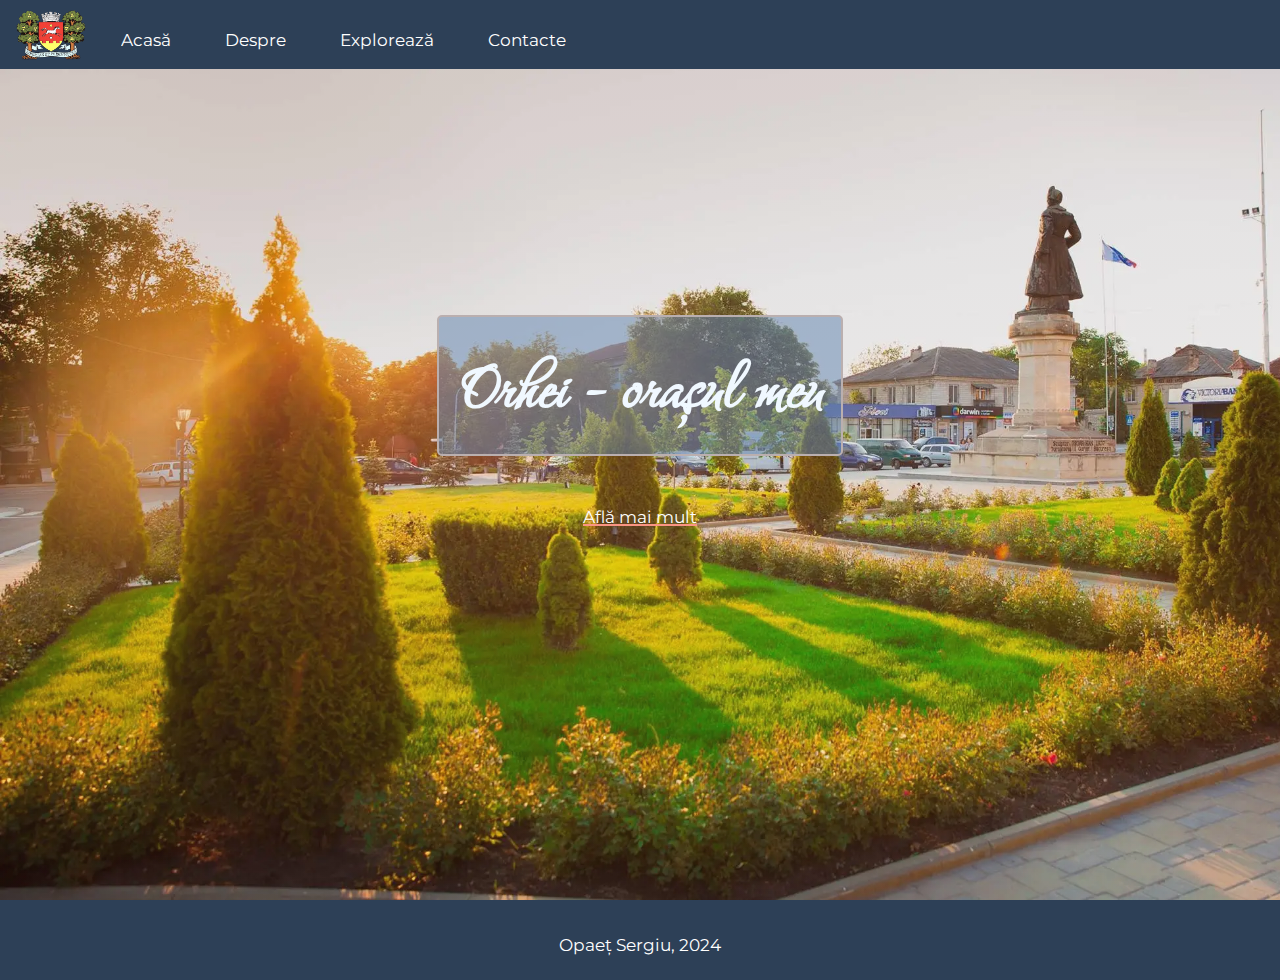
<file: index.html>
<!DOCTYPE html>
<html>
<head>
    <meta charset="UTF-8">
    <meta name="viewport" content="width=device-width, initial-scale=1.0">
    <link rel="stylesheet" href="CSS/style.css">
    <link rel="stylesheet" href="https://cdnjs.cloudflare.com/ajax/libs/font-awesome/6.1.1/css/all.min.css"/>
    <link rel="icon" href="images/flagicon.png">
    <script src="js/script.js"></script>
    
    <title>Orhei - localitatea mea</title>
</head>
<body>
<header>
<img class="logo" src="images/Orhei.png">
    <navbar>
<a href="index.html">Acasă</a>
<a href="pages/despre.html">Despre</a>
<a href="pages/exploreaza.html">Explorează</a>
<a href="pages/contacte.html">Contacte</a>

    </navbar>
<i id="hamburger" onclick="mobileMenu()" class="fa-solid fa-bars"> </i>

</header>

<main>
<section id="index">

    <div class="index-info"  >
        <h1>Orhei - orașul meu</h1>
        <br/>

        <a href="pages/despre.html" class="link-index">Află mai mult</a>
    </div>

</section>

</main>

<footer>
<span>Opaeț Sergiu, 2024</span>

</footer>

</body>
</html>
</file>
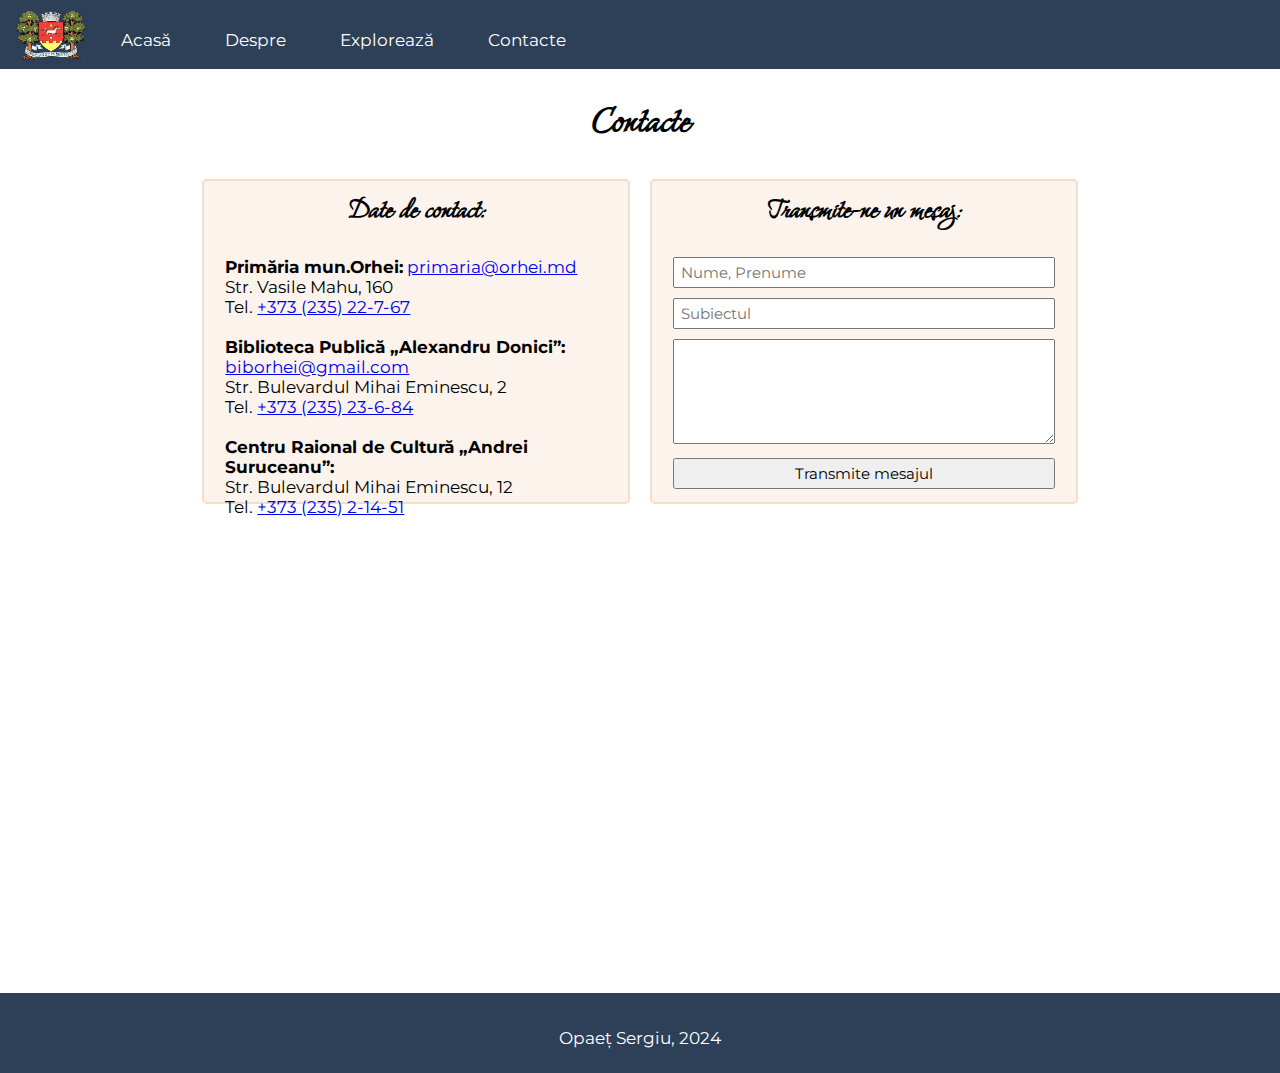
<file: pages/contacte.html>
<!DOCTYPE html>
<html>

<head>
    <meta charset="UTF-8">
    <meta name="viewport" content="width=device-width, initial-scale=1.0">
    <link rel="stylesheet" href="../CSS/style.css">
    <link rel="stylesheet" href="https://cdnjs.cloudflare.com/ajax/libs/font-awesome/6.1.1/css/all.min.css" />
    <link rel="icon" href="../images/flagicon.png">
    <script src="../js/script.js"></script>

    <title>Orhei - contacte</title>
</head>

<body>
    <header>
        <img class="logo" src="../images/Orhei.png">
        <navbar>
            <a href="../index.html">Acasă</a>
            <a href="despre.html">Despre</a>
            <a href="exploreaza.html">Explorează</a>
            <a href="contacte.html">Contacte</a>

        </navbar>

        <i id="hamburger" onclick="mobileMenu()" class="fa-solid fa-bars"> </i>

    </header>

    <main>
        <section>
            <h1 class="centered">Contacte</h1>

            <div class="row">

                <div class="col-50">
                    <div class="contacte">
                        <h2 class="centered">Date de contact:</h2>
                        <b>Primăria mun.Orhei:</b>
                        <a href="mailto:primaria@orhei.md">primaria@orhei.md</a>
                        <br />
                        Str. Vasile Mahu, 160 <br/>
                        Tel. <a href="tel:+37323522767">+373 (235) 22-7-67</a> <br/>
                        <br/>

                        <b>Biblioteca Publică „Alexandru Donici”:</b>
                        <a href="mailto:biborhei@gmail.com">biborhei@gmail.com</a> <br/>
                        Str. Bulevardul Mihai Eminescu, 2 <br/>
                        Tel. <a href="tel:+37323523684">+373 (235) 23-6-84</a> <br/>

                        <br />
                        <b>Centru Raional de Cultură „Andrei Suruceanu”:</b> <br/>
                        Str. Bulevardul Mihai Eminescu, 12 <br/>
                        Tel. <a href="tel:+37323521451">+373 (235) 2-14-51</a> <br/>
                        <br />
                        
                    </div>

                </div>

                <div class="col-50">
                    <form class="cform">
                        <h2 class="centered">Transmite-ne un mesaj:</h2>

                        <input type="text" placeholder="Nume, Prenume">
                        <input type="text" placeholder="Subiectul">
                        <textarea rows="5" placeholder="Mesajul"> </textarea>
                        <input type="submit" value="Transmite mesajul">

                    </form>

                </div>

            </div>

            <br />
            <iframe class="harta"
                src="https://www.google.com/maps/embed?pb=!1m18!1m12!1m3!1d86470.2280334401!2d28.74729774083425!3d47.36911975507514!2m3!1f0!2f0!3f0!3m2!1i1024!2i768!4f13.1!3m3!1m2!1s0x40cbe5df09d7038f%3A0x81d2076b0dd36094!2sOrhei%2C%20Moldova!5e0!3m2!1sro!2s!4v1723408223558!5m2!1sro!2s"
                width="600" height="450" style="border:0;" allowfullscreen="" loading="lazy"
                referrerpolicy="no-referrer-when-downgrade"></iframe>
        </section>

    </main>

    <footer>
        <span>Opaeț Sergiu, 2024</span>

    </footer>

</body>

</html>
</file>
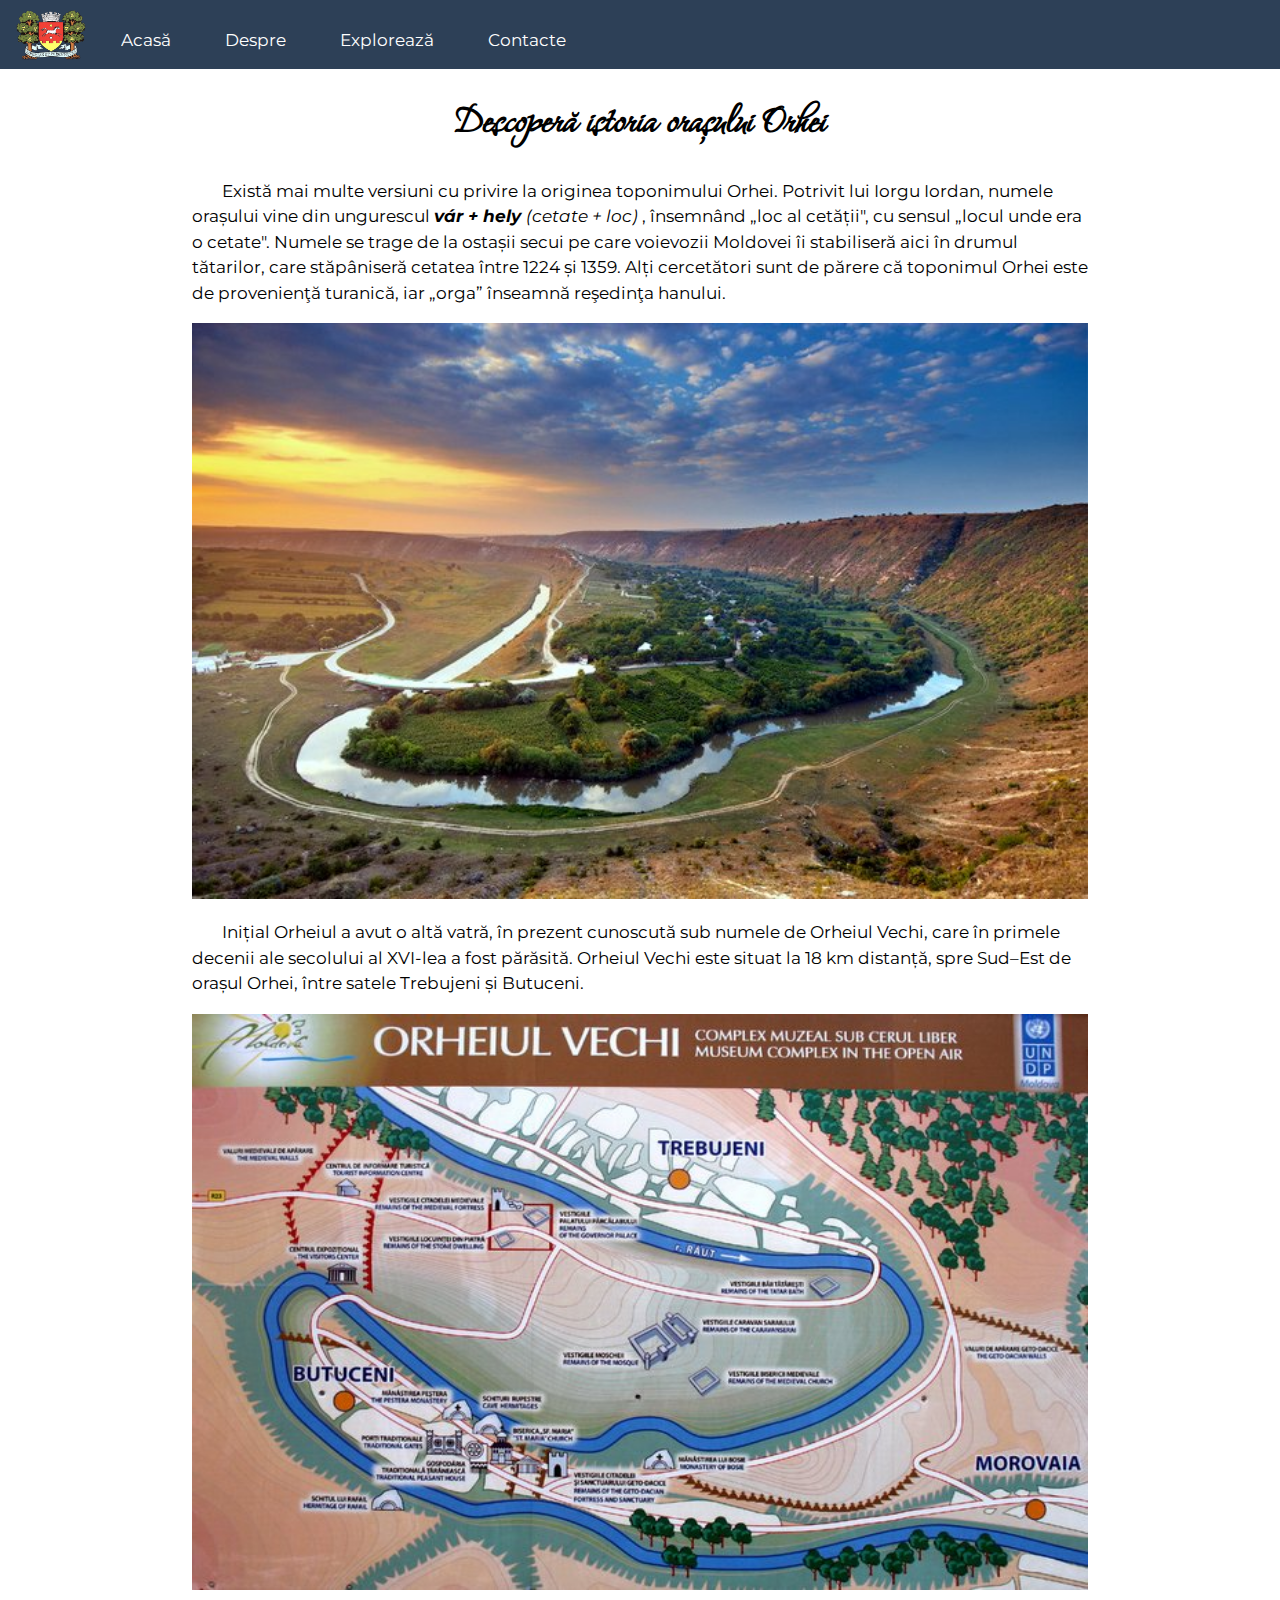
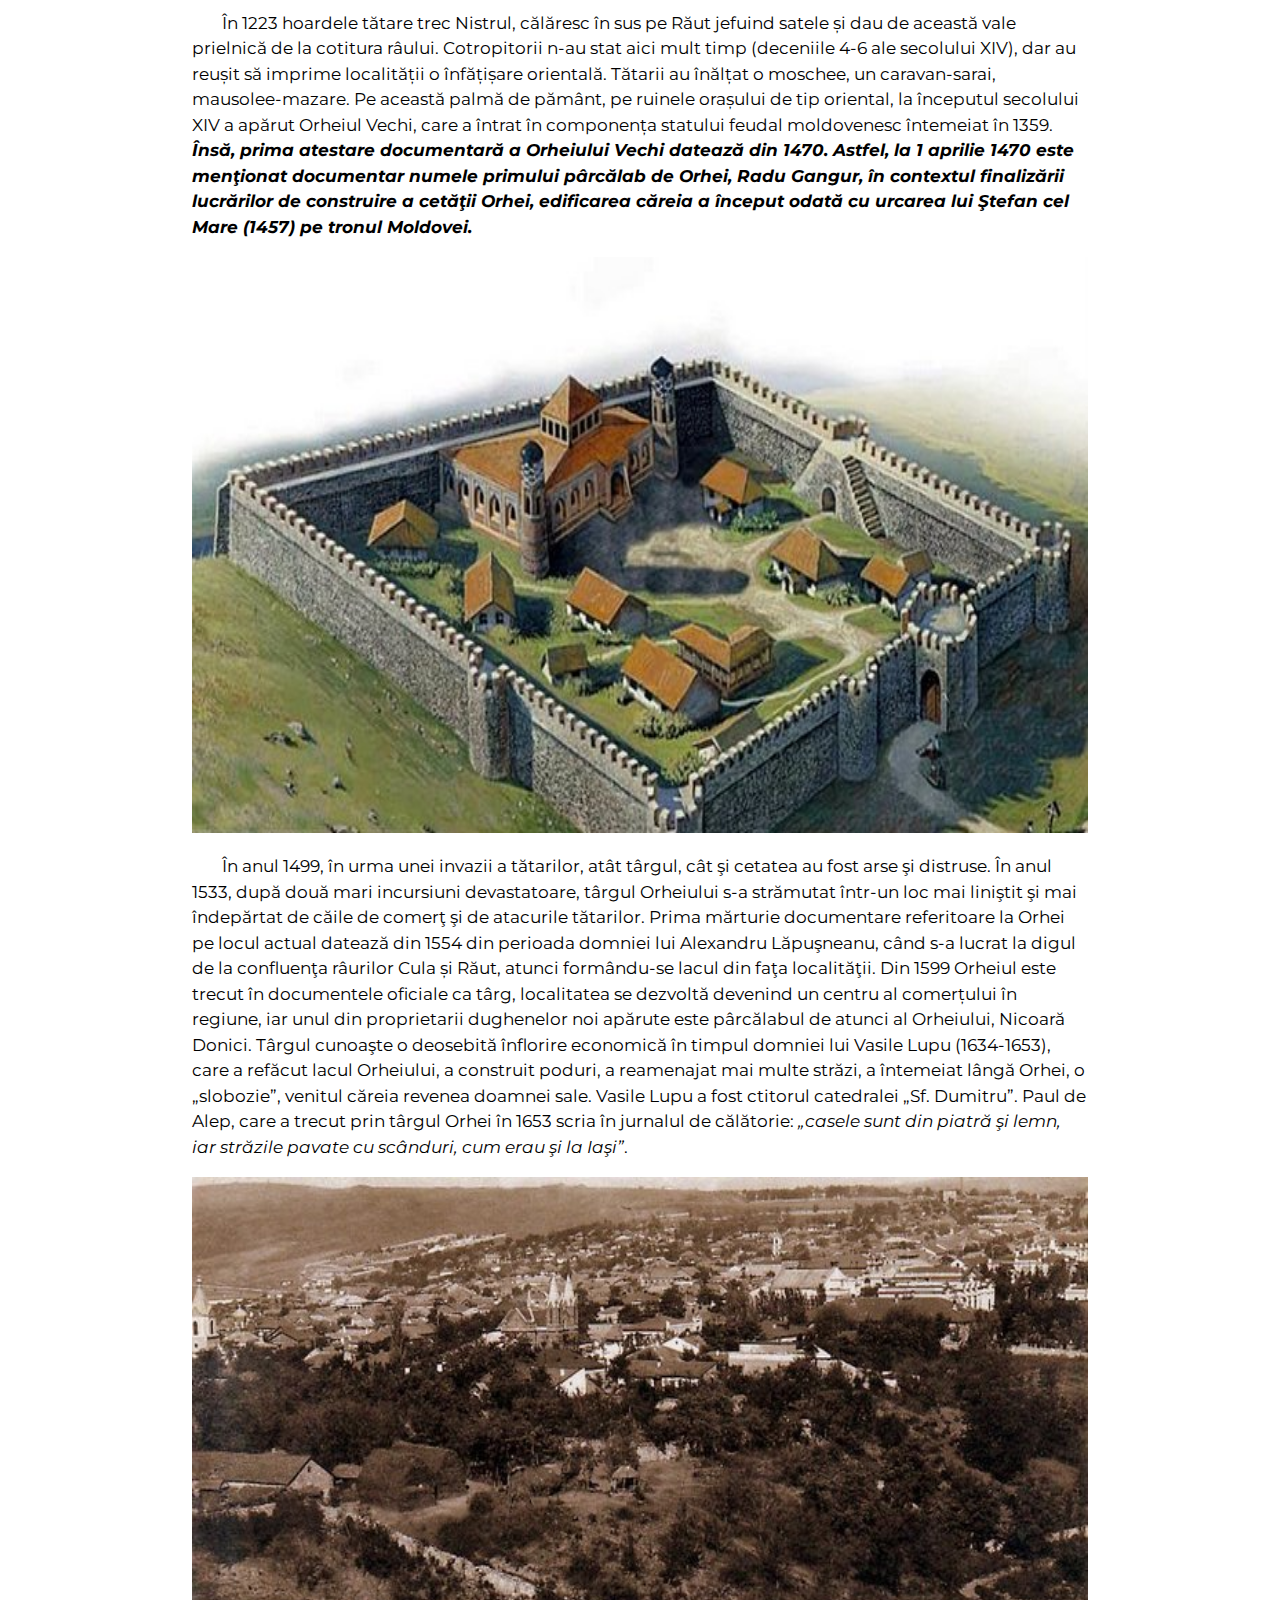
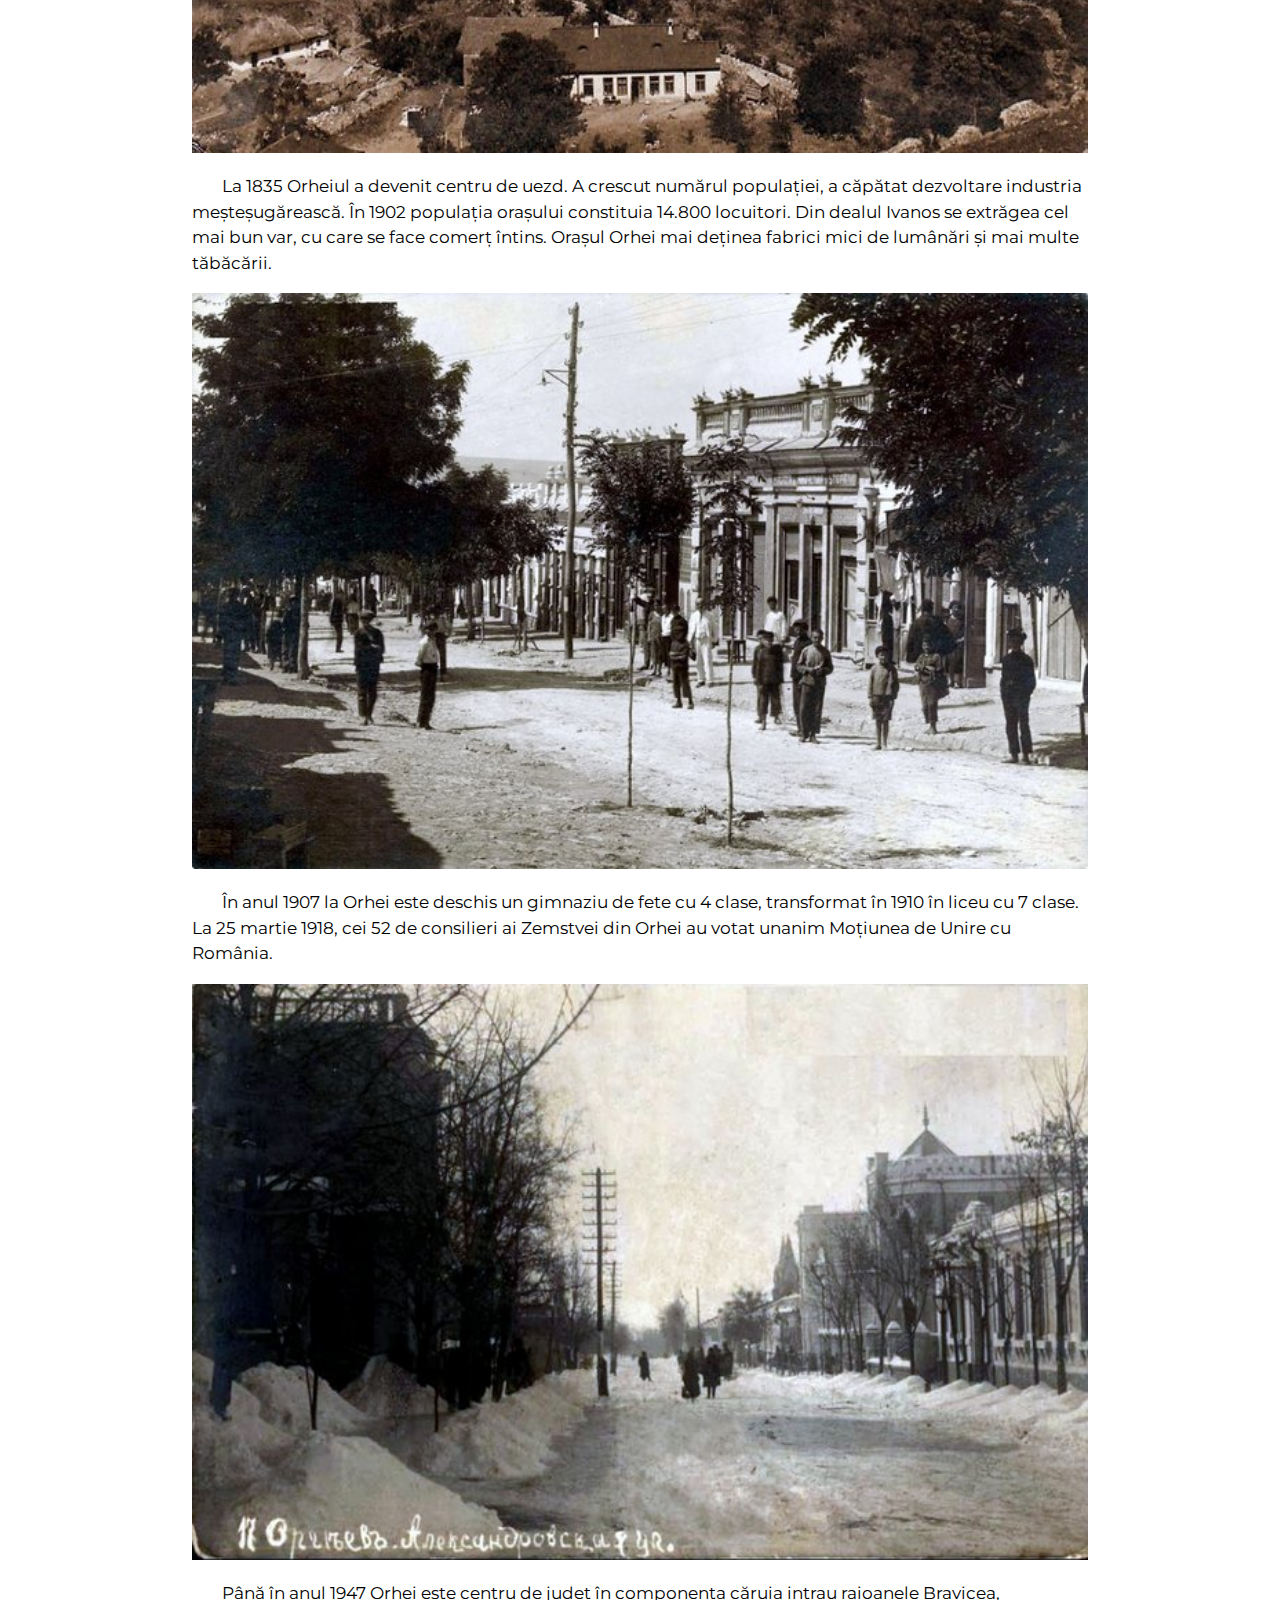
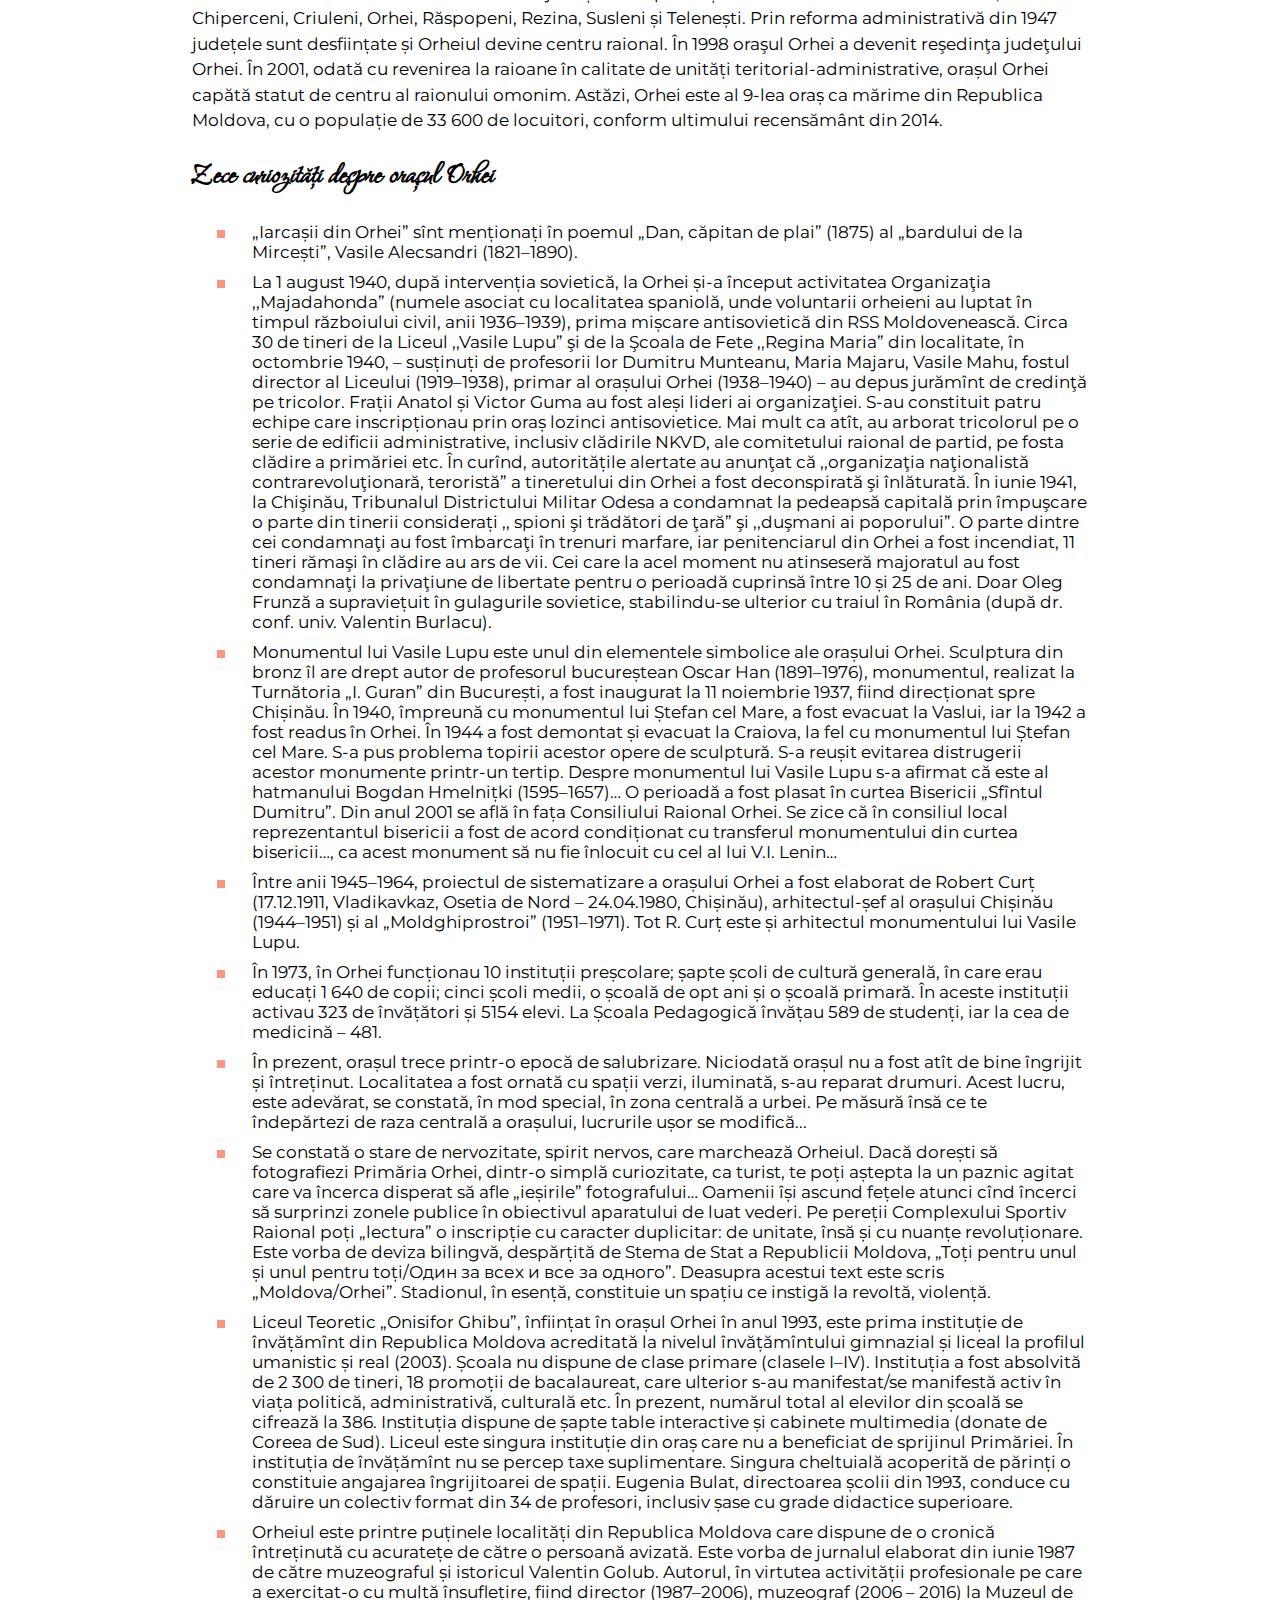
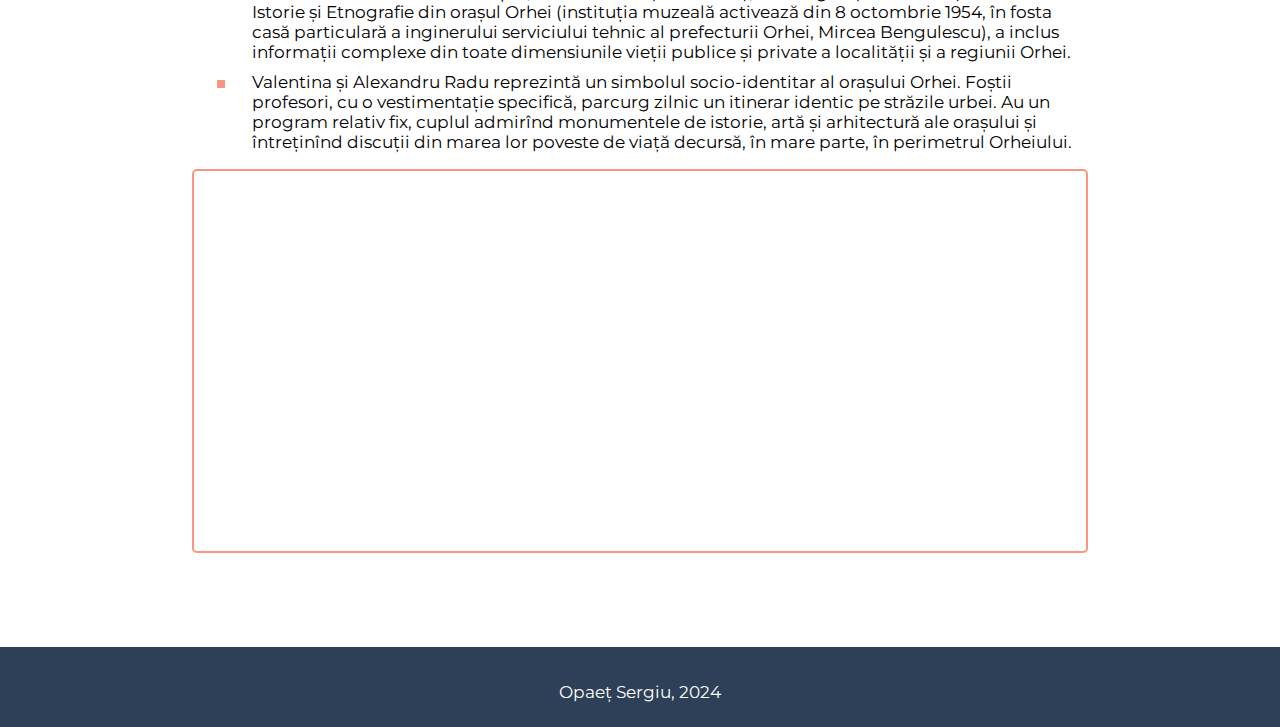
<file: pages/despre.html>
<!DOCTYPE html>
<html>

<head>
    <meta charset="UTF-8">
    <meta name="viewport" content="width=device-width, initial-scale=1.0">
    <link rel="stylesheet" href="../CSS/style.css">
    <link rel="stylesheet" href="https://cdnjs.cloudflare.com/ajax/libs/font-awesome/6.1.1/css/all.min.css" />
    <link rel="icon" href="../images/flagicon.png">
    <script src="../js/script.js"></script>

    <title>Orhei - despre</title>
</head>

<body>
    <header>
        <img class="logo" src="../images/Orhei.png">
        <navbar>
            <a href="../index.html">Acasă</a>
            <a href="despre.html">Despre</a>
            <a href="exploreaza.html">Explorează</a>
            <a href="contacte.html">Contacte</a>

        </navbar>

        <i id="hamburger" onclick="mobileMenu()" class="fa-solid fa-bars"> </i>

    </header>

    <main>
        <section>
            <h1 class="centered">Descoperă istoria orașului Orhei</h1>
            <p>
                Există mai multe versiuni cu privire la originea toponimului Orhei. Potrivit lui Iorgu Iordan, numele
                orașului vine din ungurescul <strong> <i> vár + hely </strong> (cetate + loc)</i> , însemnând „loc al
                cetății", cu sensul „locul
                unde era o cetate". Numele se trage de la ostașii secui pe care voievozii Moldovei îi stabiliseră aici
                în drumul tătarilor, care stăpâniseră cetatea între 1224 și 1359.

                Alți cercetători sunt de părere că toponimul Orhei este de provenienţă turanică, iar „orga” înseamnă
                reşedinţa hanului.
            </p>
            <img class="image" src="../images/trebujeni.jpg">
            <p>
                Inițial Orheiul a avut o altă vatră, în prezent cunoscută sub numele de Orheiul Vechi, care în primele
                decenii ale secolului al XVI-lea a fost părăsită. Orheiul Vechi este situat la 18 km distanță, spre
                Sud–Est de orașul Orhei, între satele Trebujeni și Butuceni.
            </p>
            <img class="image" src="../images/orheiul_vechi.jpg">
            <p>
                În 1223 hoardele tătare trec Nistrul, călăresc în sus pe Răut jefuind satele și dau de această vale
                prielnică de la cotitura râului. Cotropitorii n-au stat aici mult timp (deceniile 4-6 ale secolului
                XIV), dar au reușit să imprime localității o înfățișare orientală. Tătarii au înălțat o moschee, un
                caravan-sarai, mausolee-mazare. Pe această palmă de pământ, pe ruinele orașului de tip oriental, la
                începutul secolului XIV a apărut Orheiul Vechi, care a întrat în componența statului feudal moldovenesc
                întemeiat în 1359. <i><strong>Însă, prima atestare documentară a Orheiului Vechi datează din 1470. Astfel, la 1
                aprilie 1470 este menţionat documentar numele primului pârcălab de Orhei, Radu Gangur, în contextul
                finalizării lucrărilor de construire a cetăţii Orhei, edificarea căreia a început odată cu urcarea lui
                Ştefan cel Mare (1457) pe tronul Moldovei.</strong></i>
            </p>
            <img class="image" src="../images/cetatea_Orhei.jpg">
            <p>
                În anul 1499, în urma unei invazii a tătarilor, atât târgul, cât şi cetatea au fost arse şi distruse. În
                anul 1533, după două mari incursiuni devastatoare, târgul Orheiului s-a strămutat într-un loc mai
                liniştit şi mai îndepărtat de căile de comerţ şi de atacurile tătarilor.

                Prima mărturie documentare referitoare la Orhei pe locul actual datează din 1554 din perioada domniei
                lui Alexandru Lăpuşneanu, când s-a lucrat la digul de la confluenţa râurilor Cula și Răut, atunci
                formându-se lacul din faţa localităţii.

                Din 1599 Orheiul este trecut în documentele oficiale ca târg, localitatea se dezvoltă devenind un centru
                al comerțului în regiune, iar unul din proprietarii dughenelor noi apărute este pârcălabul de atunci al
                Orheiului, Nicoară Donici.

                Târgul cunoaşte o deosebită înflorire economică în timpul domniei lui Vasile Lupu (1634-1653), care a
                refăcut lacul Orheiului, a construit poduri, a reamenajat mai multe străzi, a întemeiat lângă Orhei, o
                „slobozie”, venitul căreia revenea doamnei sale. Vasile Lupu a fost ctitorul catedralei „Sf. Dumitru”.
                Paul de Alep, care a trecut prin târgul Orhei în 1653 scria în jurnalul de călătorie: <i>„casele sunt
                    din
                    piatră şi lemn, iar străzile pavate cu scânduri, cum erau şi la Iaşi”</i>.
            </p>

            <img class="image" src="../images/oras_vechi.jpg">

            <p>
                La 1835 Orheiul a devenit centru de uezd. A crescut numărul populației, a căpătat dezvoltare industria
                meșteșugărească.

                În 1902 populația orașului constituia 14.800 locuitori. Din dealul Ivanos se extrăgea cel mai bun var,
                cu care se face comerț întins. Orașul Orhei mai deținea fabrici mici de lumânări și mai multe tăbăcării.

            </p>

            <img class="image" src="../images/strazi.jpg">

            <p>
                În anul 1907 la Orhei este deschis un gimnaziu de fete cu 4 clase, transformat în 1910 în liceu cu 7
                clase.

                La 25 martie 1918, cei 52 de consilieri ai Zemstvei din Orhei au votat unanim Moțiunea de Unire cu
                România.
            </p>

            <img class="image" src="../images/strazi2.jpg">

            <p>
                Până în anul 1947 Orhei este centru de județ în componența căruia intrau raioanele Bravicea, Chiperceni,
                Criuleni, Orhei, Răspopeni, Rezina, Susleni și Telenești. Prin reforma administrativă din 1947 județele
                sunt desființate și Orheiul devine centru raional.

                În 1998 oraşul Orhei a devenit reşedinţa judeţului Orhei. În 2001, odată cu revenirea la raioane în
                calitate de unități teritorial-administrative, orașul Orhei capătă statut de centru al raionului omonim.

                Astăzi, Orhei este al 9-lea oraș ca mărime din Republica Moldova, cu o populație de 33 600 de locuitori,
                conform ultimului recensământ din 2014.
            </p>
            
            <h2>Zece curiozități despre orașul Orhei</h2>
            <ul>
                <li>„Iarcașii din Orhei” sînt menționați în poemul „Dan, căpitan de plai” (1875) al „bardului de la
                    Mircești”, Vasile Alecsandri (1821–1890).</li>
                <li>La 1 august 1940, după intervenția sovietică, la Orhei și-a început activitatea Organizaţia
                    ,,Majadahonda” (numele asociat cu localitatea spaniolă, unde voluntarii orheieni au luptat în timpul
                    războiului civil, anii 1936–1939), prima mișcare antisovietică din RSS Moldovenească. Circa 30 de
                    tineri de la Liceul ,,Vasile Lupu” şi de la Şcoala de Fete ,,Regina Maria” din localitate, în
                    octombrie 1940, – susținuți de profesorii lor Dumitru Munteanu, Maria Majaru, Vasile Mahu, fostul
                    director al Liceului (1919–1938), primar al orașului Orhei (1938–1940) – au depus jurămînt de
                    credinţă pe tricolor. Frații Anatol și Victor Guma au fost aleși lideri ai organizaţiei. S-au
                    constituit patru echipe care inscripționau prin oraș lozinci antisovietice. Mai mult ca atît, au
                    arborat tricolorul pe o serie de edificii administrative, inclusiv clădirile NKVD, ale comitetului
                    raional de partid, pe fosta clădire a primăriei etc. În curînd, autoritățile alertate au anunţat că
                    ,,organizaţia naţionalistă contrarevoluţionară, teroristă” a tineretului din Orhei a fost
                    deconspirată şi înlăturată. În iunie 1941, la Chişinău, Tribunalul Districtului Militar Odesa a
                    condamnat la pedeapsă capitală prin împuşcare o parte din tinerii considerați ,, spioni şi trădători
                    de ţară” şi ,,duşmani ai poporului”. O parte dintre cei condamnaţi au fost îmbarcaţi în trenuri
                    marfare, iar penitenciarul din Orhei a fost incendiat, 11 tineri rămaşi în clădire au ars de vii.
                    Cei care la acel moment nu atinseseră majoratul au fost condamnaţi la privaţiune de libertate pentru
                    o perioadă cuprinsă între 10 și 25 de ani. Doar Oleg Frunză a supraviețuit în gulagurile sovietice,
                    stabilindu-se ulterior cu traiul în România (după dr. conf. univ. Valentin Burlacu).</li>
                <li>Monumentul lui Vasile Lupu este unul din elementele simbolice ale orașului Orhei. Sculptura din
                    bronz îl are drept autor de profesorul bucureștean Oscar Han (1891–1976), monumentul, realizat la
                    Turnătoria „I. Guran” din București, a fost inaugurat la 11 noiembrie 1937, fiind direcționat spre
                    Chișinău. În 1940, împreună cu monumentul lui Ștefan cel Mare, a fost evacuat la Vaslui, iar la 1942
                    a fost readus în Orhei. În 1944 a fost demontat și evacuat la Craiova, la fel cu monumentul lui
                    Ștefan cel Mare. S-a pus problema topirii acestor opere de sculptură. S-a reușit evitarea
                    distrugerii acestor monumente printr-un tertip. Despre monumentul lui Vasile Lupu s-a afirmat că
                    este al hatmanului Bogdan Hmelnițki (1595–1657)… O perioadă a fost plasat în curtea Bisericii
                    „Sfîntul Dumitru”. Din anul 2001 se află în fața Consiliului Raional Orhei. Se zice că în consiliul
                    local reprezentantul bisericii a fost de acord condiționat cu transferul monumentului din curtea
                    bisericii…, ca acest monument să nu fie înlocuit cu cel al lui V.I. Lenin…</li>
                <li>Între anii 1945–1964, proiectul de sistematizare a orașului Orhei a fost elaborat de Robert Curț
                    (17.12.1911, Vladikavkaz, Osetia de Nord – 24.04.1980, Chișinău), arhitectul-șef al orașului
                    Chișinău (1944–1951) și al „Moldghiprostroi” (1951–1971). Tot R. Curț este și arhitectul
                    monumentului lui Vasile Lupu.</li>
                <li>În 1973, în Orhei funcționau 10 instituții preșcolare; șapte școli de cultură generală, în care erau
                    educați 1 640 de copii; cinci școli medii, o școală de opt ani și o școală primară. În aceste
                    instituții activau 323 de învățători și 5154 elevi. La Școala Pedagogică învățau 589 de studenți,
                    iar la cea de medicină – 481.</li>
                <li>În prezent, orașul trece printr-o epocă de salubrizare. Niciodată orașul nu a fost atît de bine
                    îngrijit și întreținut. Localitatea a fost ornată cu spații verzi, iluminată, s-au reparat drumuri.
                    Acest lucru, este adevărat, se constată, în mod special, în zona centrală a urbei. Pe măsură însă ce
                    te îndepărtezi de raza centrală a orașului, lucrurile ușor se modifică...</li>
                <li>Se constată o stare de nervozitate, spirit nervos, care marchează Orheiul. Dacă dorești să
                    fotografiezi Primăria Orhei, dintr-o simplă curiozitate, ca turist, te poți aștepta la un paznic
                    agitat care va încerca disperat să afle „ieșirile” fotografului… Oamenii își ascund fețele atunci
                    cînd încerci să surprinzi zonele publice în obiectivul aparatului de luat vederi. Pe pereții
                    Complexului Sportiv Raional poți „lectura” o inscripție cu caracter duplicitar: de unitate, însă și
                    cu nuanțe revoluționare. Este vorba de deviza bilingvă, despărțită de Stema de Stat a Republicii
                    Moldova, „Toți pentru unul și unul pentru toți/Один за всех и все за одного”. Deasupra acestui text
                    este scris „Moldova/Orhei”. Stadionul, în esență, constituie un spațiu ce instigă la revoltă,
                    violență.</li>
                <li>Liceul Teoretic „Onisifor Ghibu”, înființat în orașul Orhei în anul 1993, este prima instituție de
                    învățămînt din Republica Moldova acreditată la nivelul învățămîntului gimnazial și liceal la
                    profilul umanistic și real (2003). Școala nu dispune de clase primare (clasele I–IV). Instituția a
                    fost absolvită de 2 300 de tineri, 18 promoții de bacalaureat, care ulterior s-au manifestat/se
                    manifestă activ în viața politică, administrativă, culturală etc. În prezent, numărul total al
                    elevilor din școală se cifrează la 386. Instituția dispune de șapte table interactive și cabinete
                    multimedia (donate de Coreea de Sud). Liceul este singura instituție din oraș care nu a beneficiat
                    de sprijinul Primăriei. În instituția de învățămînt nu se percep taxe suplimentare. Singura
                    cheltuială acoperită de părinți o constituie angajarea îngrijitoarei de spații. Eugenia Bulat,
                    directoarea școlii din 1993, conduce cu dăruire un colectiv format din 34 de profesori, inclusiv
                    șase cu grade didactice superioare.</li>
                <li>Orheiul este printre puținele localități din Republica Moldova care dispune de o cronică întreținută
                    cu acuratețe de către o persoană avizată. Este vorba de jurnalul elaborat din iunie 1987 de către
                    muzeograful și istoricul Valentin Golub. Autorul, în virtutea activității profesionale pe care a
                    exercitat-o cu multă însuflețire, fiind director (1987–2006), muzeograf (2006 – 2016) la Muzeul de
                    Istorie și Etnografie din orașul Orhei (instituția muzeală activează din 8 octombrie 1954, în fosta
                    casă particulară a inginerului serviciului tehnic al prefecturii Orhei, Mircea Bengulescu), a inclus
                    informații complexe din toate dimensiunile vieții publice și private a localității și a regiunii
                    Orhei.</li>
                <li>Valentina și Alexandru Radu reprezintă un simbolul socio-identitar al orașului Orhei. Foștii
                    profesori, cu o vestimentație specifică, parcurg zilnic un itinerar identic pe străzile urbei. Au un
                    program relativ fix, cuplul admirînd monumentele de istorie, artă și arhitectură ale orașului și
                    întreținînd discuții din marea lor poveste de viață decursă, în mare parte, în perimetrul Orheiului.
                </li>

            </ul>

            <iframe class="vframe" src="https://www.youtube.com/embed/KzcuuDPP61c?si=E84OdPh0PUrRUYlY"
                title="YouTube video player" frameborder="0"
                allow="accelerometer; autoplay; clipboard-write; encrypted-media; gyroscope; picture-in-picture; web-share"
                referrerpolicy="strict-origin-when-cross-origin" allowfullscreen></iframe>

        </section>

    </main>

    <footer>
        <span>Opaeț Sergiu, 2024</span>

    </footer>

</body>

</html>
</file>
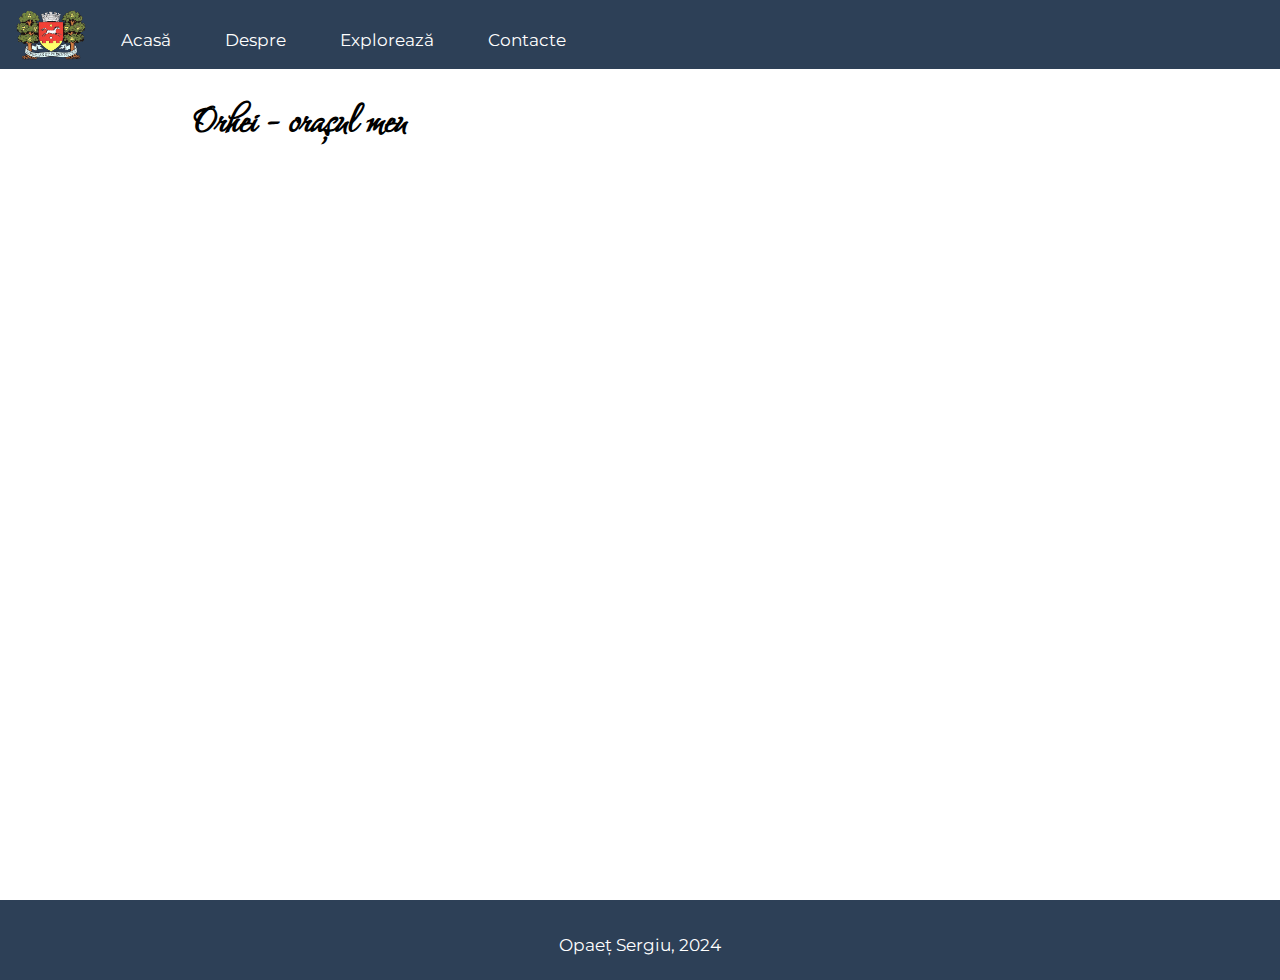
<file: pages/structura.html>
<!DOCTYPE html>
<html>
<head>
    <meta charset="UTF-8">
    <meta name="viewport" content="width=device-width, initial-scale=1.0">
    <link rel="stylesheet" href="../CSS/style.css">
    <link rel="stylesheet" href="https://cdnjs.cloudflare.com/ajax/libs/font-awesome/6.1.1/css/all.min.css"/>
    <link rel="icon" href="../images/flagicon.png">
    <script src="../js/script.js"></script>
    
    
    
    <title>Orhei - localitatea mea</title>
</head>
<body>
<header>
<img class="logo" src="../images/Orhei.png">
    <navbar>
<a href="../index.html">Acasă</a>
<a href="despre.html">Despre</a>
<a href="exploreaza.html">Explorează</a>
<a href="contacte.html">Contacte</a>

    </navbar>

    <i id="hamburger" onclick="mobileMenu()" class="fa-solid fa-bars"> </i>

</header>

<main>
<section>
<h1>Orhei - orașul meu</h1>

</section>

</main>

<footer>
<span>Opaeț Sergiu, 2024</span>

</footer>




    
</body>
</html>
</file>
<file: CSS/style.css>
@import url('https://fonts.googleapis.com/css2?family=Grey+Qo&family=Montserrat:ital,wght@0,100..900;1,100..900&family=Whisper&display=swap');

* {
    box-sizing: border-box;
}


header {
    background: #2d4057;
    position: fixed;
    width: 100%;
    top: 0;
    padding: 10px 15px 5px 15px ;
}


 body {
    margin: 0;
    font-family: "Montserrat", sans-serif;
    font-size: 17px;
  
 }

 main {
    min-height: 100vh;
 }

 navbar a {
    margin-left: 30px;
    margin-bottom: 10px;
    display: inline-block;
    overflow: auto;
 }

navbar a {
    color: white;
    text-decoration: none;
    margin-right: 20px;
    font-size: 17px;
}

navbar a:hover {
    color:antiquewhite;
    text-decoration: underline 1px;
}


footer {
    min-height: 80px;
    background: #2d4057;
    text-align: center;
    color: white;
    padding-top: 35px;

}

p {
    line-height: 150%;
    text-indent: 30px;
}

li {
    margin-top: 10px;
    padding-left: 20px;
    list-style-image: linear-gradient(#fa9483, #fa9483);
}


h1, h2, h3, h4 {
    margin-top: 0;
    font-family: "Grey Qo", cursive;
  
}
h1 {
    font-size: 270%;
}

h2 {
    font-size: 200%;
}


section {
    padding: 90px 15%

}

.logo {
    height: 50px;
}

#index {
    background: linear-gradient( rgba(109, 96, 96, 0.119), rgba(184, 164, 164, 0.047)), url('../images/piata.jpg');
    background-size: cover;
    min-height: 100vh;
}

.index-info {
margin-top: 25vh;
text-align: center;
}

.index-info h1 {
    font-size: 450%;
    color:aliceblue;
    border: 2px solid rgb(186, 175, 175);
    display: inline-block;
    padding: 20px;
    border-radius: 5px;
    background-color: #6385af84;

}

.link-index {
    color: white;
    text-decoration: underline #fa9483 2px;
    font-size: 17px;
}

.link-index:hover {
    color: #f3deca
}

.centered {
    text-align: center;
}

.image {
    width: 100%;
    height: 45vw;

}

.vframe {
    width: 100%;
    height: 30vw;
    border: 2px solid #fa9483;
    border-radius: 5px;

}

.loc {
overflow: auto;
border-bottom: 2px #f3deca dashed;
margin-bottom: 15px;
}

.loc img {
    height: 18vh;
    width: 18vh;
    object-fit: cover;
    border-radius: 50%;
    float: left;
    margin-right: 15px;
    margin-bottom: 15px;
}

.harta {
    width: 100%;
    height: 40vh;
    border: 2px solid #f3deca;
    border-radius: 5px ;

}

.row {
    overflow: auto;

}
.col-50 {
    width: 50%;
    float: left;
    padding: 0px 10px;
}

.contacte, .cform {
    border: 2px solid #f3deca;
    border-radius: 5px;
    background-color: #f3deca5c;
    padding: 5px 5%;
    height: 325px;
    margin-bottom: 15px;
}

.cform input, .cform textarea {
    width: 100%;
    font-size: 15px;
    font-family: inherit;
    margin-bottom: 10px;
    padding: 4px 6px;
    

}

#hamburger {
    color: white;
    font-size: 28px;
    position:absolute;
    right: 22px;
    top: 24px;
    cursor: pointer;
    display: none;
}

@media (max-width: 800px) {

    body {
        font-size: 16px;
    }

    section {
        padding: 90px 10px;
    }

    .index-info h1 {
        font-size: 250%;
    }

    .vframe {
        height: 55vw;
    }

    [class^="col-"] {
        width: 100%; 
    }

    navbar a {
        display: none;
    }

    navbar.mobile a {
        display: block;
    }

    navbar {
        display: block;
        text-align: center;
        margin-top: 12px;

    }

    #hamburger {
        display: block;
    }

}
</file>
